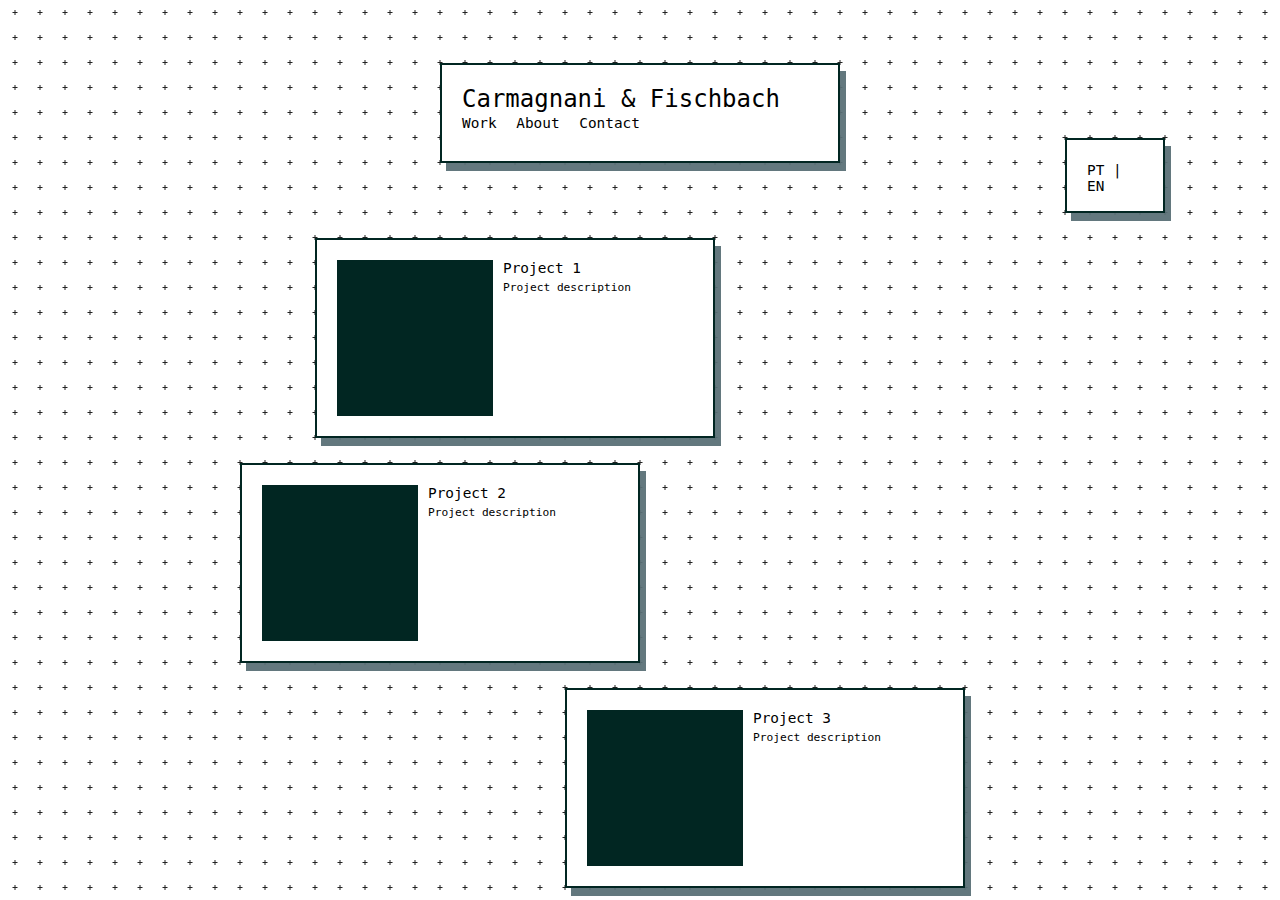
<file: index.html>
<!DOCTYPE html>
<html lang="en">
    <head>
        <title>Carmagnani & Fischbach | Home</title>
        <meta name="viewport" content="width=device-width, initial-scale=1.0, maximum-scale=1.0, user-scalable=no">
        <link rel="stylesheet" href="assets/styles/styles.css">

        <script src="assets/scripts/common.js"></script>
    </head>
    <body>
        <div id="Body">

            <div class="container header-container">
                <div id="Header"></div>
            </div>

            <div class="container lang-container">
                <div id="Lang"></div>
            </div>

            <div class="container proj-container-1">
                <div class="proj-content">

                    <div class="proj-image"></div>

                    <div class="proj-text">
                        <div class="proj-title">
                            <h2>Project 1</h2>
                        </div>
                        <div class="proj-description">
                            <b1>Project description</b1>
                        </div>
                    </div>

                </div>
            </div>

            <div class="container proj-container-2">
                <div class="proj-content">

                    <div class="proj-image"></div>

                    <div class="proj-text">
                        <div class="proj-title">
                            <h2>Project 2</h2>
                        </div>
                        <div class="proj-description">
                            <b1>Project description</b1>
                        </div>
                    </div>

                </div>
            </div>

            <div class="container proj-container-3">
                <div class="proj-content">

                    <div class="proj-image"></div>

                    <div class="proj-text">
                        <div class="proj-title">
                            <h2>Project 3</h2>
                        </div>
                        <div class="proj-description">
                            <b1>Project description</b1>
                        </div>
                    </div>

                </div>
            </div>

        </div>
    </body>
</html>
</file>
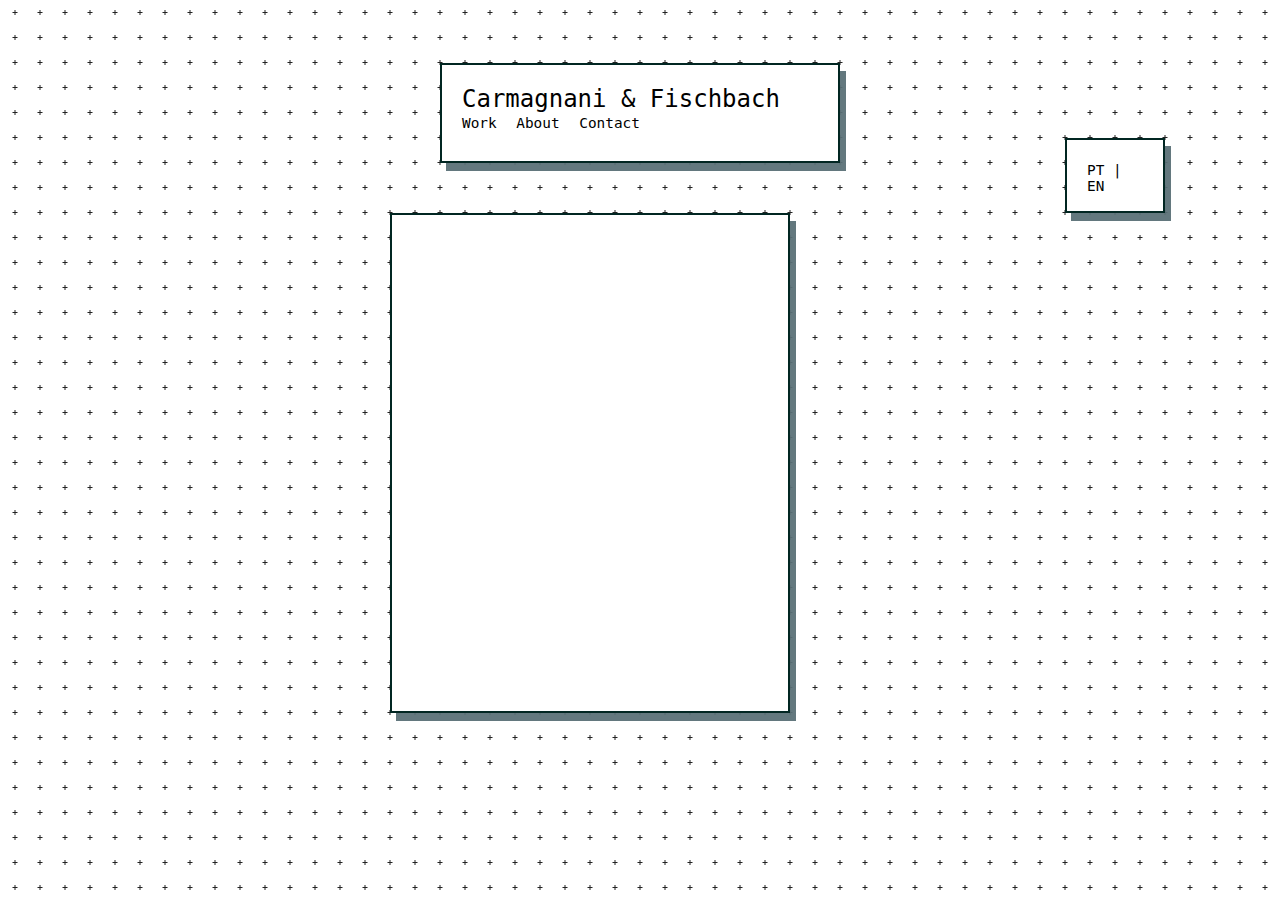
<file: about.html>
<!DOCTYPE html>
<html lang="en">
    <head>
        <title>Carmagnani & Fischbach | Home</title>
        <meta name="viewport" content="width=device-width, initial-scale=1.0, maximum-scale=1.0, user-scalable=no">
        <link rel="stylesheet" href="assets/styles/styles.css">

        <script src="assets/scripts/common.js"></script>
    </head>
    <body>
        <div id="Body">

            <div class="container header-container">
                <div id="Header"></div>
            </div>

            <div class="container lang-container">
                <div id="Lang"></div>
            </div>

            <div class="container about-container-1">
                <div class="about-content">
                    
                </div>
            </div>

        </div>
    </body>
</html>
</file>
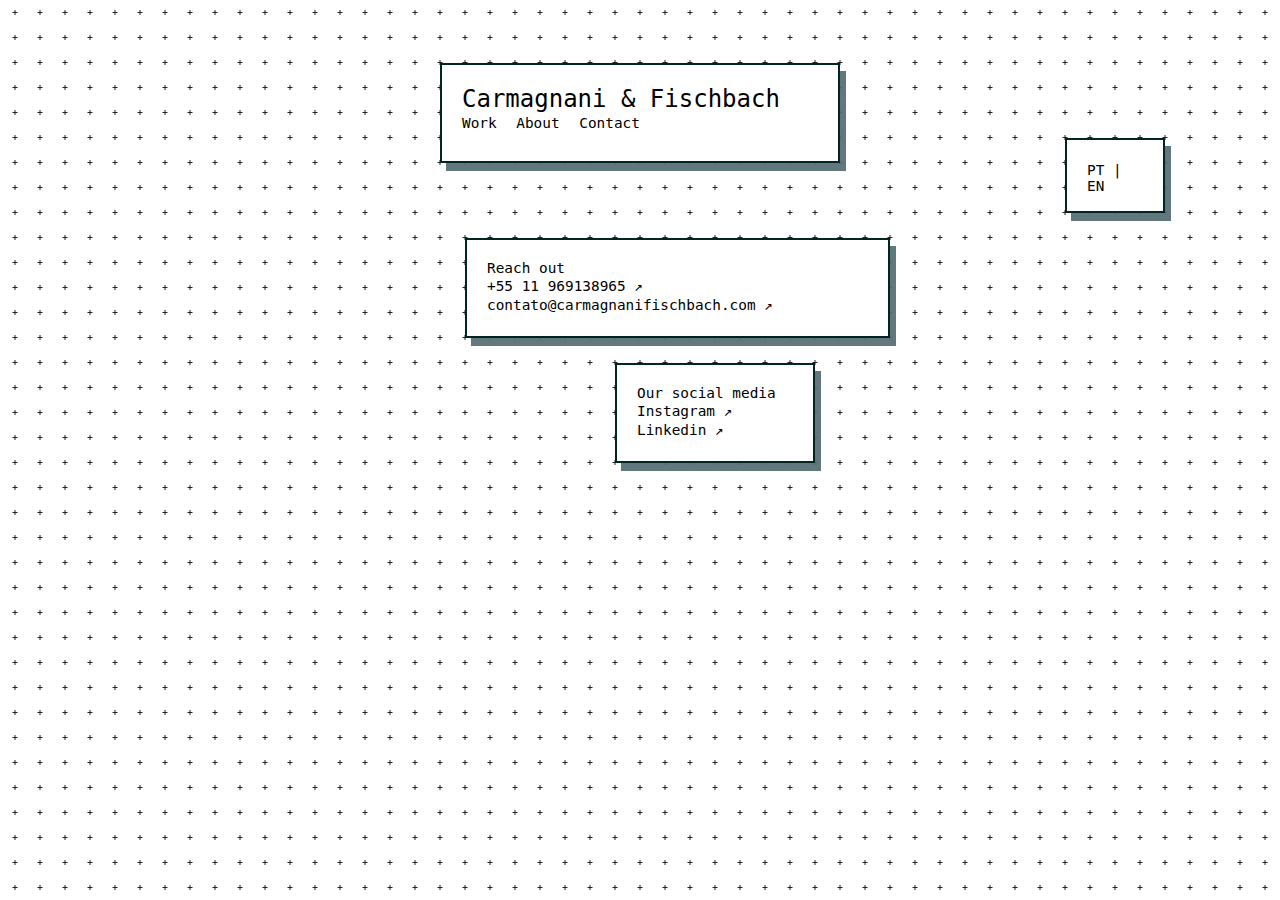
<file: contact.html>
<!DOCTYPE html>
<html lang="en">
    <head>
        <title>Carmagnani & Fischbach | Home</title>
        <meta name="viewport" content="width=device-width, initial-scale=1.0, maximum-scale=1.0, user-scalable=no">
        <link rel="stylesheet" href="assets/styles/styles.css">

        <script src="assets/scripts/common.js"></script>
    </head>
    <body>
        <div id="Body">

            <div class="container header-container">
                <div id="Header"></div>
            </div>

            <div class="container lang-container">
                <div id="Lang"></div>
            </div>

            <div class="container contact-container-1">
                <div class="contact-content">
                    <ol>
                        <li>
                            <h2>Reach out</h2>
                        </li>
                        <li>
                            <a href="tel:+5511969138965" target="_blank" rel="noopener">
                                <h2 class="_rotate">+55 11 969138965 <span class="top-right-arrow"></span></h2>
                            </a>
                        </li>
                        <li>
                            <a href="mailto: contato@carmagnanifischbach.com" target="_blank" rel="noopener">
                                <h2 class="_rotate">contato@carmagnanifischbach.com <span class="top-right-arrow"></span></h2>
                            </a>
                        </li>
                    </ol>
                </div>
            </div>
            
            <div class="container contact-container-2">
                <div class="contact-content">
                    <ol>
                        <li>
                            <h2>Our social media</h2>
                        </li>
                        <li>
                            <a href="https://www.instagram.com/carmagnanifischbach/" target="_blank" rel="noopener">
                                <h2 class="_rotate">Instagram <span class="top-right-arrow"></span></h2>
                            </a>
                        </li>
                        <li>
                            <a href="https://www.linkedin.com/company/carmagnanifischbach" target="_blank" rel="noopener">
                                <h2 class="_rotate">Linkedin <span class="top-right-arrow"></span></h2>
                            </a>
                        </li>
                    </ol>
                </div>
            </div>

        </div>
    </body>
</html>
</file>
<file: assets/styles/styles.css>
/* RESET */

html, body, div, span, applet, object, iframe,
h1, h2, h3, h4, h5, h6, p, blockquote, pre,
a, abbr, acronym, address, big, cite, code,
del, dfn, em, font, img, ins, kbd, q, s, samp,
small, strike, strong, sub, sup, tt, var,
dl, dt, dd, ol, ul, li,
fieldset, form, label, legend,
table, caption, tbody, tfoot, thead, tr, th, td {
	margin: 0;
	padding: 0;
	border: 0;
	outline: 0;
	font-weight: inherit;
	font-style: inherit;
	font-size: 100%;
	font-family: inherit;
	vertical-align: baseline;
}
/* remember to define focus styles! */
:focus {
	outline: 0;
}

ol,ul,li {
    list-style: none;
    padding-left: 0;
}

a {
    color: inherit;
    text-decoration: none;
}

/* tables still need 'cellspacing="0"' in the markup */
table {
	border-collapse: separate;
	border-spacing: 0;
}
caption, th, td {
	text-align: left;
	font-weight: normal;
}
blockquote:before, blockquote:after,
q:before, q:after {
	content: "";
}
blockquote, q {
	quotes: "" "";
}

/* RESET */

/* BODY */

body {
    font-family: "Input Sans", monospace;

    background-color: white;

    background: 
    radial-gradient(circle, transparent 15%, var(--c-bg) 16%),
    linear-gradient(0deg, transparent 48%, var(--c-cross) 49%, var(--c-cross) 51%, transparent 52%),
    linear-gradient(90deg, transparent 48%, var(--c-cross) 49%, var(--c-cross) 51%, transparent 52%);
    background-size: var(--grid) var(--grid); 
    background-position: top center;
}

/* var */
:root {    
    /* transitions */
    --def-duraton: 0.5s;

    /* bg */
    --grid: 15px;
    --c-bg: white;
    --c-cross: #222;

    /* container */
    --container-w: calc(var(--grid)*16);
    --container-w-center: calc( 50% - (var(--container-w)/2) );
    --border: 2px;
    --pad-top: 10px;
    --pad-side: 10px;

    /* projects */
    --container-proj-h: calc(var(--grid)*8);
    --img-h: calc( var(--container-proj-h) - (var(--pad-top)*2 + var(--border)*2) );
}

/* fonts */
h1 {
    font-size: 1rem;
}

h2 {
    font-size: .7rem;
}

b1 {
    font-size: .5rem;
}

@media (min-width: 650px) {
    :root {
        --grid: 25px;
        --pad-top: 20px;
        --pad-side: 20px;
    }

    h1 {
        font-size: 1.5rem;
    }

    h2 {
        font-size: .9rem;
    }

    b1 {
        font-size: .7rem;
    }
}

/* arrows */
.top-right-arrow::after {
    content: "\2197 \FE0E";
}

/* BODY */

/* ANIMATIONS */

/* rotate */
._rotate {
	display: inline-block;
    transition-duration: var(--def-duraton);
	transition-property: transform;
	
	&:hover {	
		transform: rotate(5deg);
        /* text-decoration: underline; */
	}
}

/* skew */
._skew {
	display: inline-block;
    transition-duration: var(--def-duraton);
	transition-property: transform;
	transform-origin: 0 100%;

	&:hover {
		transform: skew(-20deg);
        text-decoration: underline;
	}
}

/* ANIMATIONS */

/* CONTAINER */

#Body {
    position: relative;
}

.container {
    position: relative;
    background-color: var(--c-bg);
    border: var(--border) solid #012622;
    box-shadow: 6px 8px #586e75ee;

    box-sizing: border-box;

    padding: var(--pad-top) var(--pad-side);
    margin: 0;

    width: var(--container-w);
}

/* CONTAINER */

/* HEADER */

.header-description li {
    display: inline-block;
    margin-right: 10px;
}

.header-container {
    left: var(--container-w-center);
    
    top: calc( var(--grid)/2 + var(--grid)*2 );
    height: calc(var(--grid)*4);
}

/* HEADER */

/* LANG */

.lang-content {
    display: flex;
    align-items: center;
    justify-content: center; 
    height: calc((var(--grid)*3)/2);  
}

.lang-container {
    width: calc(var(--grid)*6);

    left: calc( var(--container-w-center) - (var(--grid)*2) );
    
    top: calc( var(--grid)/2 + var(--grid)*3 );
    height: calc(var(--grid)*3);
}

@media (min-width: 650px) {
    .lang-container {
        width: calc(var(--grid)*4);
    }
}

@media (min-width: 850px) {
    .lang-container {    
        left: calc( var(--container-w-center) + (var(--grid)*19 ) );
        
        top: calc( var(--grid)/2 + var(--grid)*1 );
    }
}

@media (min-width: 1250px) {
    .lang-container {    
        left: calc( var(--container-w-center) + (var(--grid)*25 ) );
    }
}

/* LANG */

/* PROJECTS */

.proj-content {
    display: flex;
}

.proj-image {
    height: var(--img-h);
    width: var(--img-h);

    background-color: #012622;
}

.proj-text {
    padding-left: 10px;
}

/* project containers */

.proj-container-1 {
    left: var(--container-w-center);
    
    top: calc( var(--grid)/2 + var(--grid)*4 );
    height: var(--container-proj-h);
}

.proj-container-2 {
    left: var(--container-w-center);
    
    top: calc( var(--grid)/2 + var(--grid)*5 );
    height: var(--container-proj-h);
}

.proj-container-3 {
    left: var(--container-w-center);
    
    top: calc( var(--grid)/2 + var(--grid)*6 );
    height: var(--container-proj-h);
}

@media (min-width: 850px) {
    .proj-container-1 {
        left: calc( var(--container-w-center) - (var(--grid)*5) );
    
        top: calc( var(--grid)/2 + var(--grid)*2 );
        height: var(--container-proj-h);
    }

    .proj-container-2 {
        left: calc( var(--container-w-center) - (var(--grid)*8) );
    
        top: calc( var(--grid)/2 + var(--grid)*3 );
        height: var(--container-proj-h);
    } 

    .proj-container-3 {
        left: calc( var(--container-w-center) + (var(--grid)*5) );
    
        top: calc( var(--grid)/2 + var(--grid)*4);
        height: var(--container-proj-h);
    }
}

/* PROJECTS */

/* ABOUT */

.about-container-1 {
    left: var(--container-w-center);
    
    top: calc( var(--grid)/2 + var(--grid)*4 );
    height: calc(var(--grid)*20);
}

@media (min-width: 850px) {
    .about-container-1 {
        left: calc( var(--container-w-center) - (var(--grid)*2) );
    
        top: calc( var(--grid)/2 + var(--grid)*1 );
    }
}

/* ABOUT */

/* CONTACT */

.contact-container-1 {
    width: calc(var(--grid)*17);

    left: calc( var(--container-w-center) + (var(--grid)*1) );
    
    top: calc( var(--grid)/2 + var(--grid)*5 );
    height: calc(var(--grid)*5);
}

.contact-container-2 {
    width: calc(var(--grid)*8);

    left: calc( var(--container-w-center) + (var(--grid)*7) );
    
    top: calc( var(--grid)/2 + var(--grid)*6 );
    height: calc(var(--grid)*5);
}

@media (min-width: 650px) {
    .contact-container-1 {
        height: calc(var(--grid)*4);
    }
    
    .contact-container-2 {  
        height: calc(var(--grid)*4);
    }
}

@media (min-width:850px) {
    .contact-container-1 {
        top: calc( var(--grid)/2 + var(--grid)*2 );
    }
    
    .contact-container-2 {
        top: calc( var(--grid)/2 + var(--grid)*3 );
    }
}

/* CONTACT */
</file>
